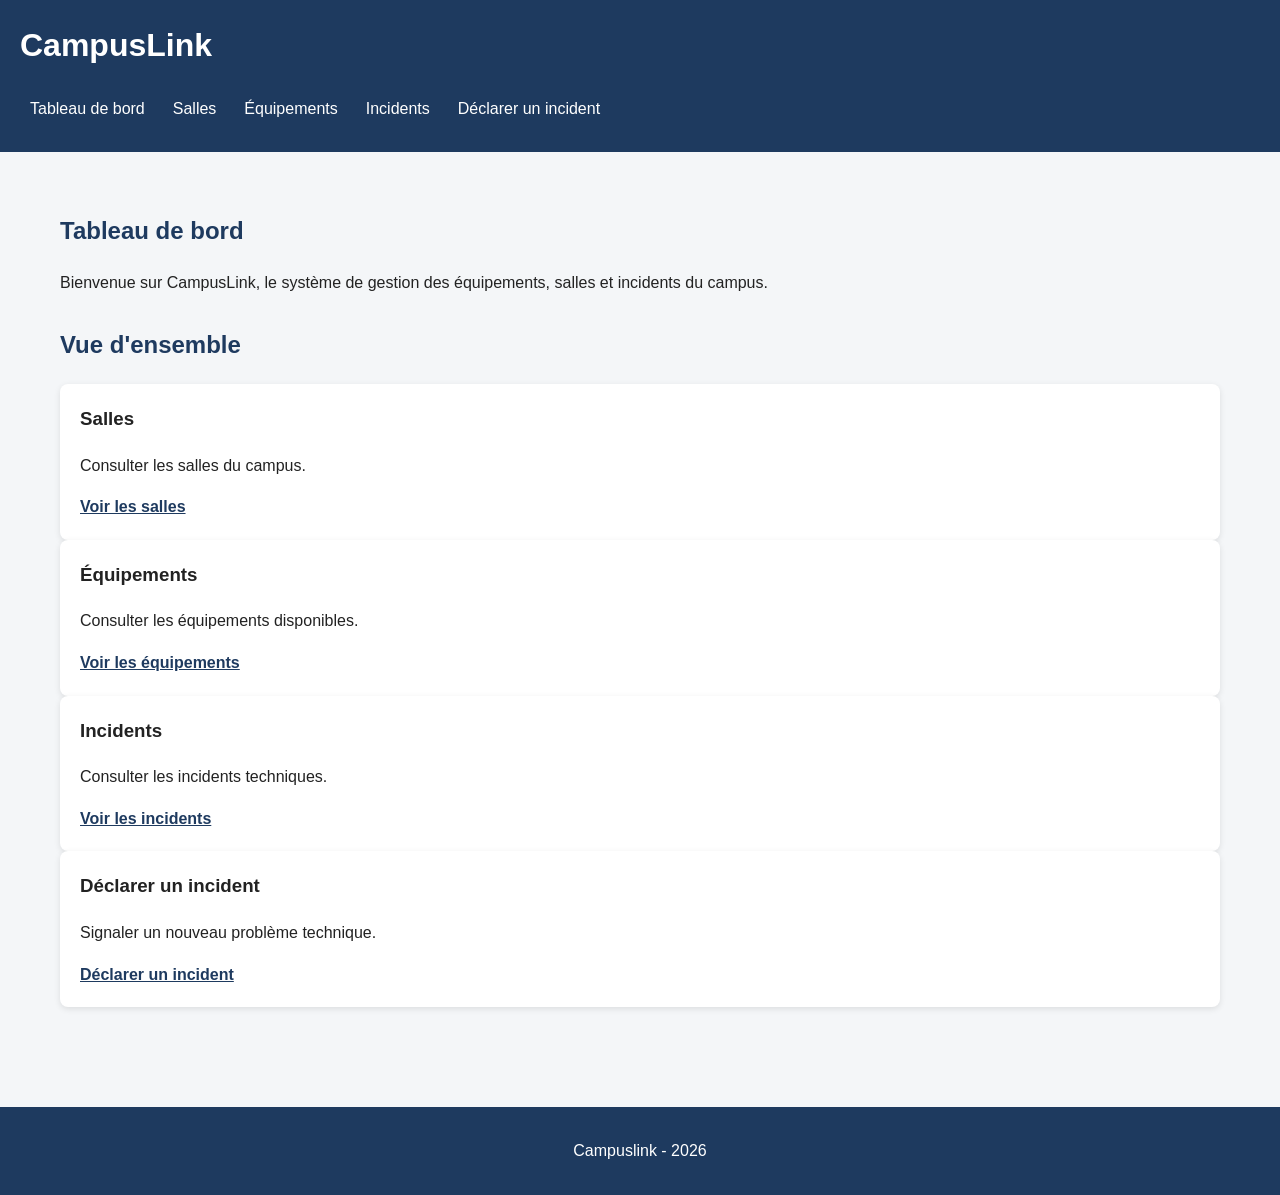
<file: campuslink/index.html>
<!DOCTYPE html>
<html lang="fr">

<head>
    <meta charset="UTF-8">
    <meta name="viewport" content="width=device-width, initial-scale=1.0">
    <title>CampusLink - Tableau de bord</title>
    <link rel="stylesheet" href="css/style.css">
</head>

<body>

    <header>
        <h1>CampusLink</h1>

        <nav>
            <a href="index.html">Tableau de bord</a>
            <a href="salles.html">Salles</a>
            <a href="equipements.html">Équipements</a>
            <a href="incidents.html">Incidents</a>
            <a href="declarer-incident.html">Déclarer un incident</a>
        </nav>
    </header>

    <main>

        <section>
            <h2>Tableau de bord</h2>

            <p>
                Bienvenue sur CampusLink, le système de gestion
                des équipements, salles et incidents du campus.
            </p>
        </section>

        <section>
            <h2>Vue d'ensemble</h2>

            <article>
                <h3>Salles</h3>
                <p>Consulter les salles du campus.</p>
                <a href="salles.html">Voir les salles</a>
            </article>

            <article>
                <h3>Équipements</h3>
                <p>Consulter les équipements disponibles.</p>
                <a href="equipements.html">Voir les équipements</a>
            </article>

            <article>
                <h3>Incidents</h3>
                <p>Consulter les incidents techniques.</p>
                <a href="incidents.html">Voir les incidents</a>
            </article>

            <article>
                <h3>Déclarer un incident</h3>
                <p>Signaler un nouveau problème technique.</p>
                <a href="declarer-incident.html">Déclarer un incident</a>
            </article>

        </section>

    </main>

    <footer class="site-footer">
        <p>Campuslink - 2026</p>
    </footer>

</body>
</html>
</file>
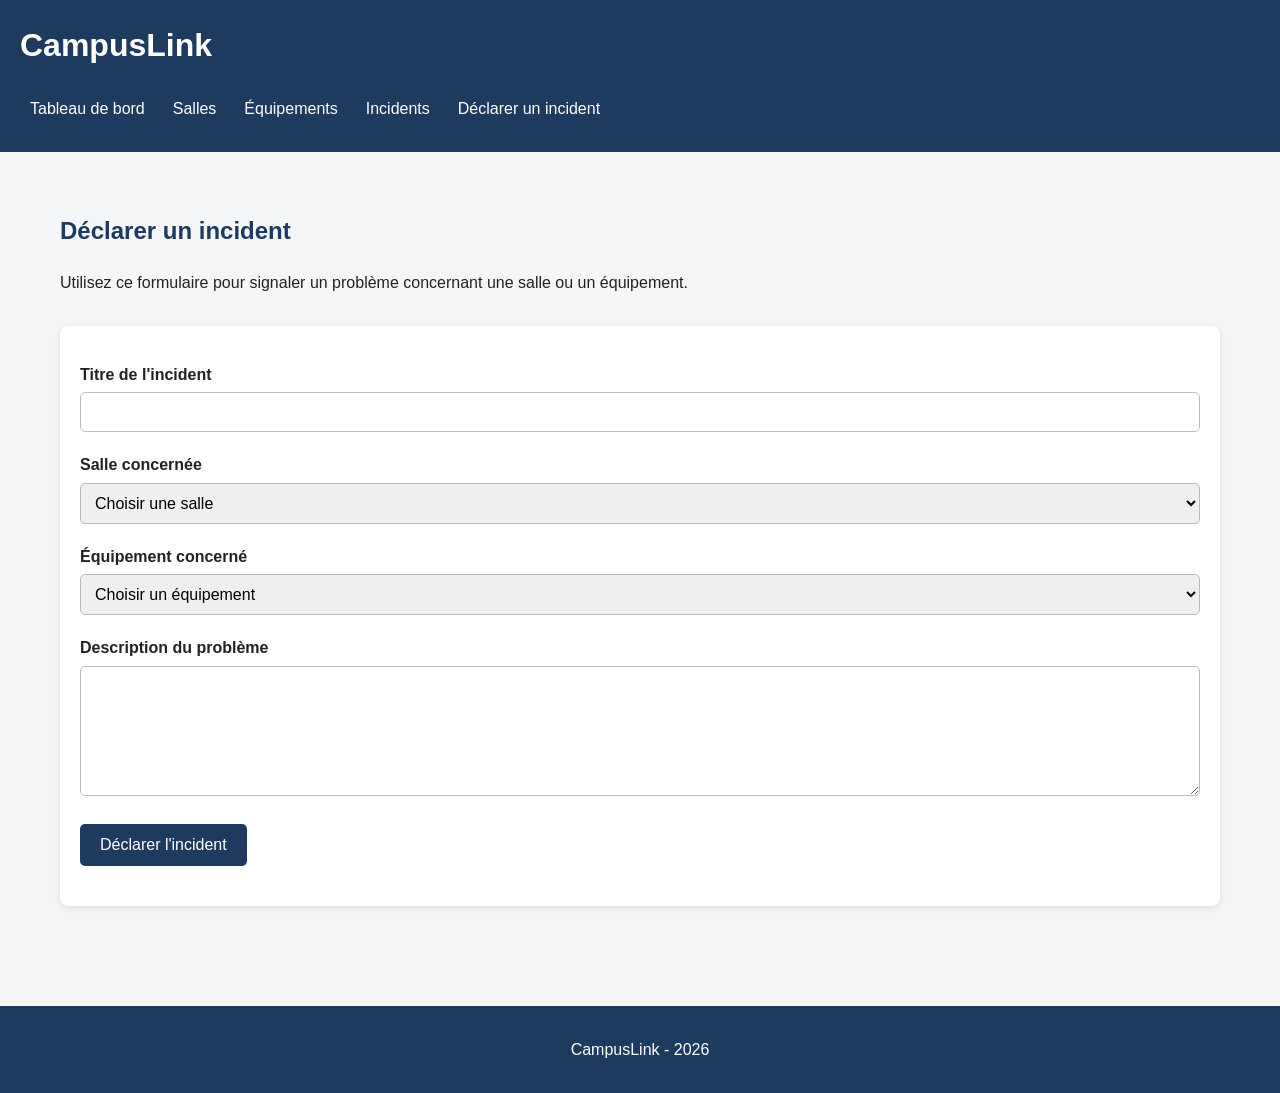
<file: campuslink/declaration.html>
<!DOCTYPE html>
<html lang="fr">

<head>
    <meta charset="UTF-8">
    <meta name="viewport" content="width=device-width, initial-scale=1.0">

    <title>CampusLink - Déclarer un incident</title>

    <link rel="stylesheet" href="css/style.css">
</head>

<body>

    <header>
        <h1>CampusLink</h1>

        <nav>
            <a href="index.html">Tableau de bord</a>
            <a href="salles.html">Salles</a>
            <a href="equipements.html">Équipements</a>
            <a href="incidents.html">Incidents</a>
            <a href="declarer-incident.html">Déclarer un incident</a>
        </nav>
    </header>

    <main>

        <section>
            <h2>Déclarer un incident</h2>

            <p>
                Utilisez ce formulaire pour signaler un problème
                concernant une salle ou un équipement.
            </p>
        </section>

        <section>

            <form>

                <p>
                    <label for="titre">Titre de l'incident</label><br>
                    <input type="text" id="titre" name="titre" required>
                </p>

                <p>
                    <label for="salle">Salle concernée</label><br>
                    <select id="salle" name="salle" required>
                        <option value="">Choisir une salle</option>
                        <option value="A101">Salle A101</option>
                        <option value="B202">Salle B202</option>
                        <option value="C303">Salle C303</option>
                        <option value="D104">Salle D104</option>
                    </select>
                </p>

                <p>
                    <label for="equipement">Équipement concerné</label><br>
                    <select id="equipement" name="equipement">
                        <option value="">Choisir un équipement</option>
                        <option value="ordinateur">Ordinateur</option>
                        <option value="projecteur">Projecteur</option>
                        <option value="ecran">Écran</option>
                        <option value="imprimante">Imprimante</option>
                    </select>
                </p>

                <p>
                    <label for="description">Description du problème</label><br>
                    <textarea
                        id="description"
                        name="description"
                        rows="6"
                        required
                    ></textarea>
                </p>

                <p>
                    <button type="submit">Déclarer l'incident</button>
                </p>

            </form>

        </section>

    </main>

    <footer class="site-footer">
        <p>CampusLink - 2026</p>
    </footer>

</body>
</html>
</file>
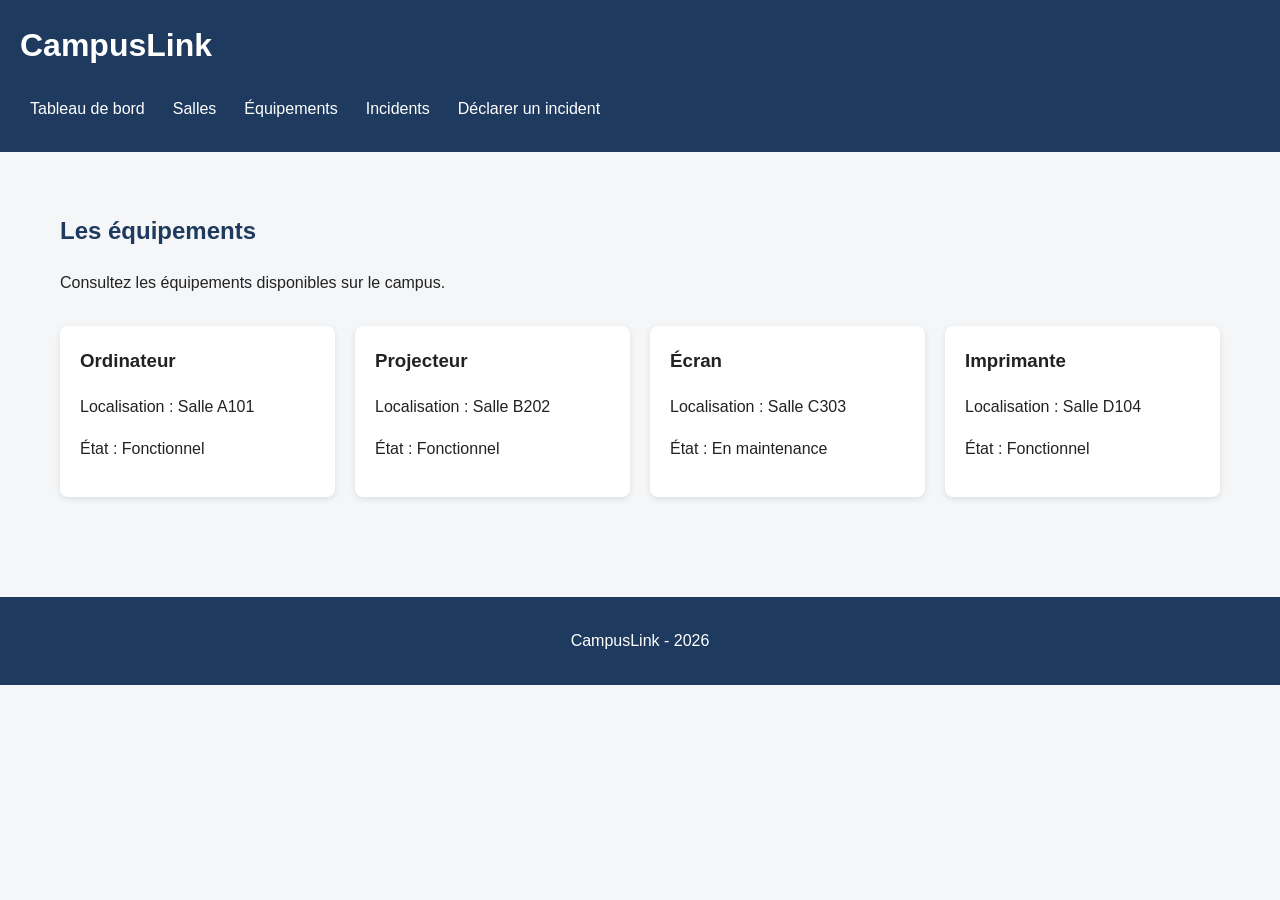
<file: campuslink/equipements.html>
<!DOCTYPE html>
<html lang="fr">

<head>
    <meta charset="UTF-8">
    <meta name="viewport" content="width=device-width, initial-scale=1.0">

    <title>CampusLink - Équipements</title>

    <link rel="stylesheet" href="css/style.css">
</head>

<body>

    <header>
        <h1>CampusLink</h1>

        <nav>
            <a href="index.html">Tableau de bord</a>
            <a href="salles.html">Salles</a>
            <a href="equipements.html">Équipements</a>
            <a href="incidents.html">Incidents</a>
            <a href="declarer-incident.html">Déclarer un incident</a>
        </nav>
    </header>

    <main>

        <section>
            <h2>Les équipements</h2>
            <p>Consultez les équipements disponibles sur le campus.</p>
        </section>

        <section class="cards">

            <article>
                <h3>Ordinateur</h3>
                <p>Localisation : Salle A101</p>
                <p>État : Fonctionnel</p>
            </article>

            <article>
                <h3>Projecteur</h3>
                <p>Localisation : Salle B202</p>
                <p>État : Fonctionnel</p>
            </article>

            <article>
                <h3>Écran</h3>
                <p>Localisation : Salle C303</p>
                <p>État : En maintenance</p>
            </article>

            <article>
                <h3>Imprimante</h3>
                <p>Localisation : Salle D104</p>
                <p>État : Fonctionnel</p>
            </article>

        </section>

    </main>

    <footer class="site-footer">
        <p>CampusLink - 2026</p>
    </footer>

</body>
</html>
</file>
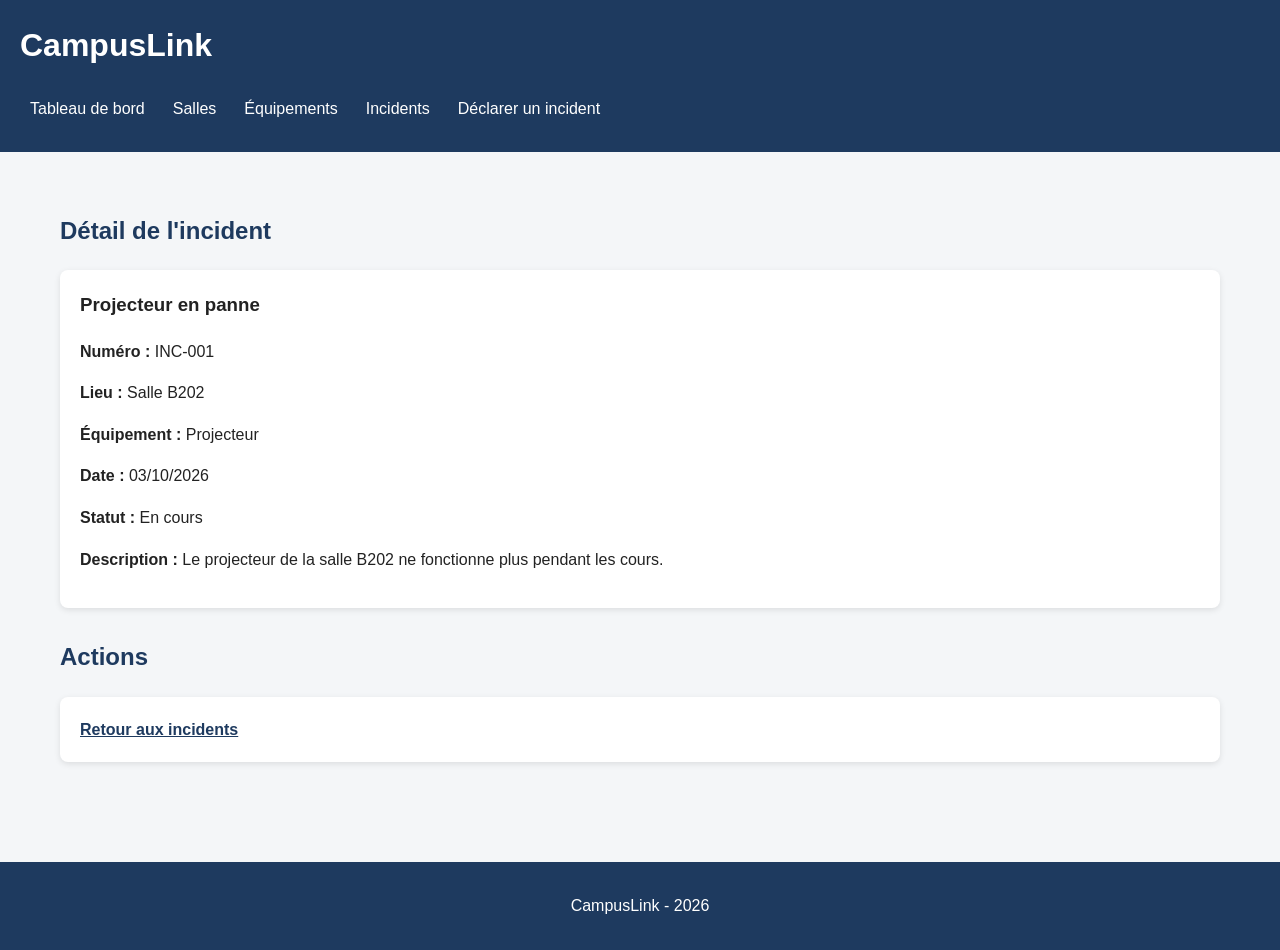
<file: campuslink/incident-detail.html>
<!DOCTYPE html>
<html lang="fr">

<head>
    <meta charset="UTF-8">
    <meta name="viewport" content="width=device-width, initial-scale=1.0">

    <title>CampusLink - Détail de l'incident</title>

    <link rel="stylesheet" href="css/style.css">
</head>

<body>

    <header>
        <h1>CampusLink</h1>

        <nav>
            <a href="index.html">Tableau de bord</a>
            <a href="salles.html">Salles</a>
            <a href="equipements.html">Équipements</a>
            <a href="incidents.html">Incidents</a>
            <a href="declarer-incident.html">Déclarer un incident</a>
        </nav>
    </header>

    <main>

        <section>
            <h2>Détail de l'incident</h2>

            <article>
                <h3>Projecteur en panne</h3>

                <p><strong>Numéro :</strong> INC-001</p>

                <p><strong>Lieu :</strong> Salle B202</p>

                <p><strong>Équipement :</strong> Projecteur</p>

                <p><strong>Date :</strong> 03/10/2026</p>

                <p><strong>Statut :</strong> En cours</p>

                <p>
                    <strong>Description :</strong>
                    Le projecteur de la salle B202 ne fonctionne plus
                    pendant les cours.
                </p>
            </article>
        </section>

        <section>
            <h2>Actions</h2>

            <article>
                <a href="incidents.html">Retour aux incidents</a>
            </article>
        </section>

    </main>

    <footer class="site-footer">
        <p>CampusLink - 2026</p>
    </footer>

</body>
</html>
</file>
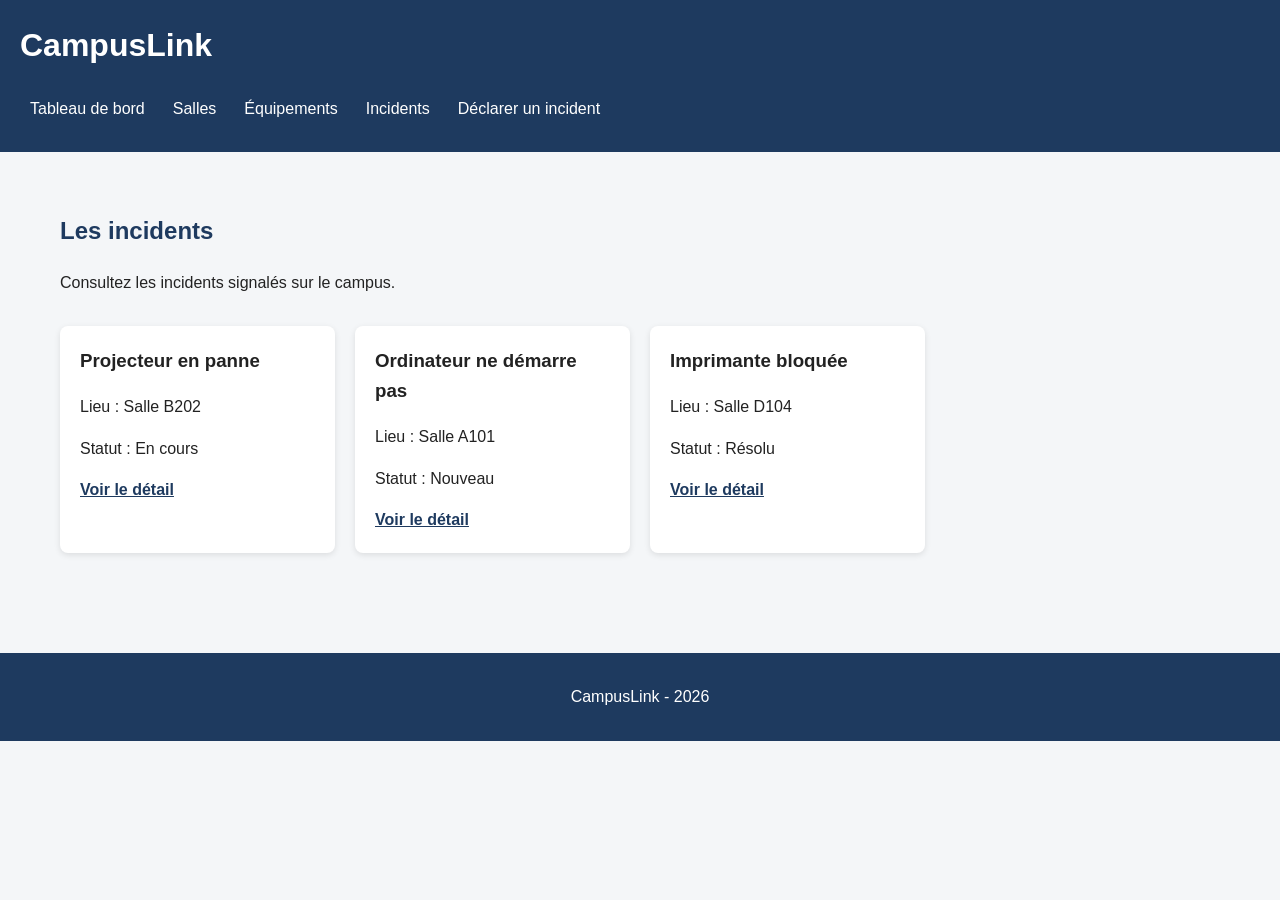
<file: campuslink/incidents.html>
<!DOCTYPE html>
<html lang="fr">

<head>
    <meta charset="UTF-8">
    <meta name="viewport" content="width=device-width, initial-scale=1.0">

    <title>CampusLink - Incidents</title>

    <link rel="stylesheet" href="css/style.css">
</head>

<body>

    <header>
        <h1>CampusLink</h1>

        <nav>
            <a href="index.html">Tableau de bord</a>
            <a href="salles.html">Salles</a>
            <a href="equipements.html">Équipements</a>
            <a href="incidents.html">Incidents</a>
            <a href="declarer-incident.html">Déclarer un incident</a>
        </nav>
    </header>

    <main>

        <section>
            <h2>Les incidents</h2>
            <p>Consultez les incidents signalés sur le campus.</p>
        </section>

        <section class="cards">

            <article>
                <h3>Projecteur en panne</h3>
                <p>Lieu : Salle B202</p>
                <p>Statut : En cours</p>
                <a href="incident-detail.html">Voir le détail</a>
            </article>

            <article>
                <h3>Ordinateur ne démarre pas</h3>
                <p>Lieu : Salle A101</p>
                <p>Statut : Nouveau</p>
                <a href="incident-detail.html">Voir le détail</a>
            </article>

            <article>
                <h3>Imprimante bloquée</h3>
                <p>Lieu : Salle D104</p>
                <p>Statut : Résolu</p>
                <a href="incident-detail.html">Voir le détail</a>
            </article>

        </section>

    </main>

    <footer class="site-footer">
        <p>CampusLink - 2026</p>
    </footer>

</body>
</html>
</file>
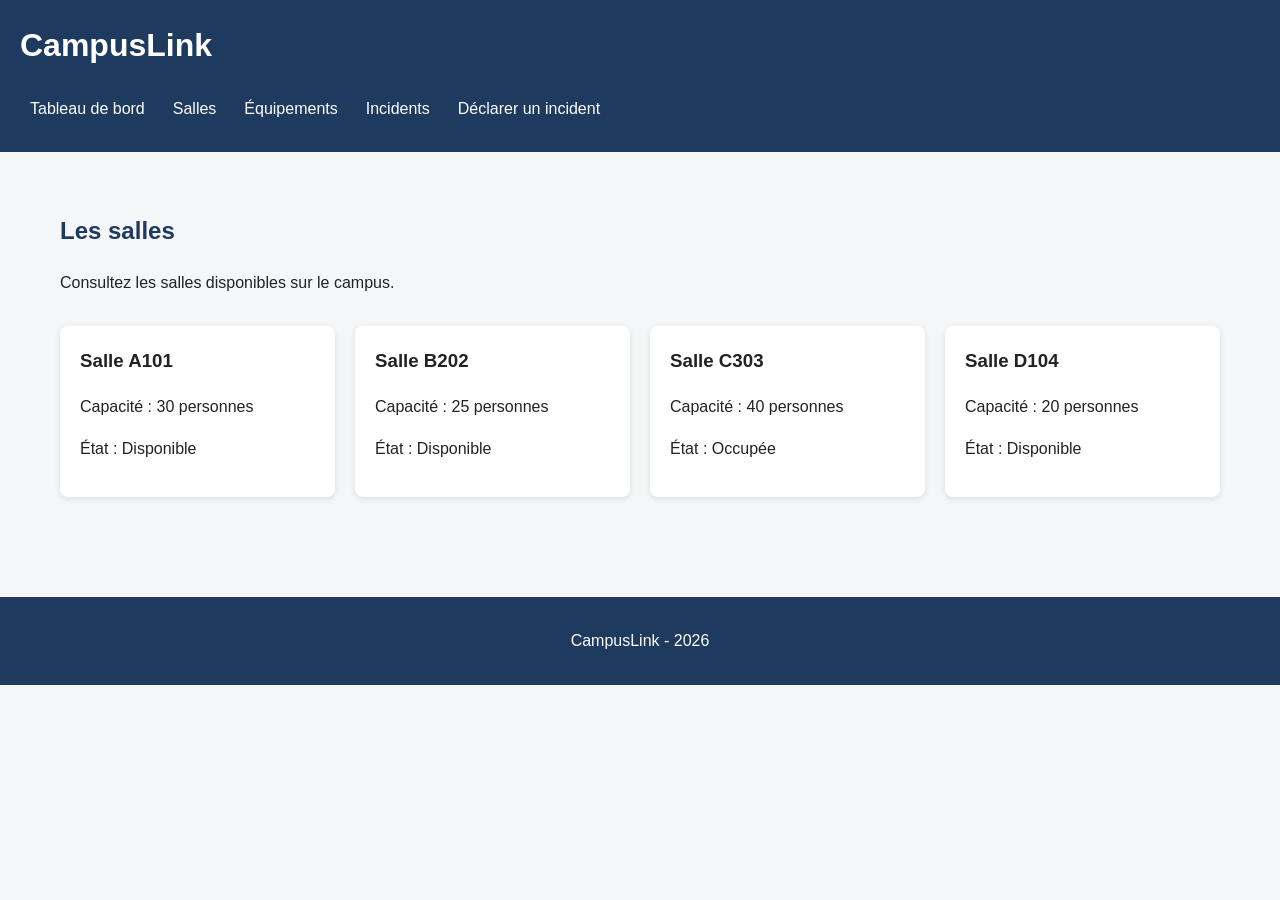
<file: campuslink/salles.html>
<!DOCTYPE html>
<html lang="fr">

<head>
    <meta charset="UTF-8">
    <meta name="viewport" content="width=device-width, initial-scale=1.0">

    <title>CampusLink - Salles</title>

    <link rel="stylesheet" href="css/style.css">
</head>


<body>

    <header>
        <h1>CampusLink</h1>

        <nav>
            <a href="index.html">Tableau de bord</a>
            <a href="salles.html">Salles</a>
            <a href="equipements.html">Équipements</a>
            <a href="incidents.html">Incidents</a>
            <a href="declarer-incident.html">Déclarer un incident</a>
        </nav>
    </header>

    <main>

        <section>
            <h2>Les salles</h2>
            <p>Consultez les salles disponibles sur le campus.</p>
        </section>

        <section class="cards">

            <article>
                <h3>Salle A101</h3>
                <p>Capacité : 30 personnes</p>
                <p>État : Disponible</p>
            </article>

            <article>
                <h3>Salle B202</h3>
                <p>Capacité : 25 personnes</p>
                <p>État : Disponible</p>
            </article>

            <article>
                <h3>Salle C303</h3>
                <p>Capacité : 40 personnes</p>
                <p>État : Occupée</p>
            </article>

            <article>
                <h3>Salle D104</h3>
                <p>Capacité : 20 personnes</p>
                <p>État : Disponible</p>
            </article>

        </section>

    </main>

    <footer class="site-footer">
        <p>CampusLink - 2026</p>
    </footer>

</body>
</html>
</file>
<file: campuslink/css/style.css>
* {
    box-sizing: border-box;
}

body {
    margin: 0;
    font-family: Arial, sans-serif;
    background-color: #f4f6f8;
    color: #222;
    line-height: 1.6;
}


header {
    background-color: #1e3a5f;
    color: white;
    padding: 20px;
}

header h1 {
    margin: 0 0 15px 0;
}


nav {
    display: flex;
    flex-direction: column;
    gap: 8px;
}

nav a {
    color: white;
    text-decoration: none;
    padding: 10px;
    border-radius: 5px;
}

nav a:hover,
nav a:focus {
    background-color: #2f5d8c;
}



main {
    max-width: 1200px;
    margin: 0 auto;
    padding: 20px;
}

section {
    margin-bottom: 30px;
}

h2 {
    color: #1e3a5f;
}

h3 {
    margin-top: 0;
}


.cards {
    display: grid;
    grid-template-columns: 1fr;
    gap: 20px;
}

article {
    background-color: white;
    padding: 20px;
    border-radius: 8px;
    box-shadow: 0 2px 6px rgba(0, 0, 0, 0.1);
}

article a {
    color: #1e3a5f;
    font-weight: bold;
}


form {
    background-color: white;
    padding: 20px;
    border-radius: 8px;
    box-shadow: 0 2px 6px rgba(0, 0, 0, 0.1);
}

form p {
    margin-bottom: 20px;
}

label {
    font-weight: bold;
}

input,
select,
textarea {
    width: 100%;
    padding: 10px;
    margin-top: 5px;
    font-family: Arial, sans-serif;
    font-size: 1rem;
    border: 1px solid #bbb;
    border-radius: 5px;
}

textarea {
    resize: vertical;
}

button {
    background-color: #1e3a5f;
    color: white;
    border: none;
    padding: 12px 20px;
    border-radius: 5px;
    cursor: pointer;
    font-size: 1rem;
}

button:hover,
button:focus {
    background-color: #2f5d8c;
}


.site-footer {
    background-color: #1e3a5f;
    color: white;
    text-align: center;
    padding: 15px;
    margin-top: 30px;
}


@media (min-width: 768px) {

    nav {
        flex-direction: row;
        align-items: center;
        flex-wrap: wrap;
    }

    .cards {
        grid-template-columns: repeat(2, 1fr);
    }
}


@media (min-width: 1000px) {

    .cards {
        grid-template-columns: repeat(4, 1fr);
    }

    main {
        padding: 40px 20px;
    }
}
</file>
